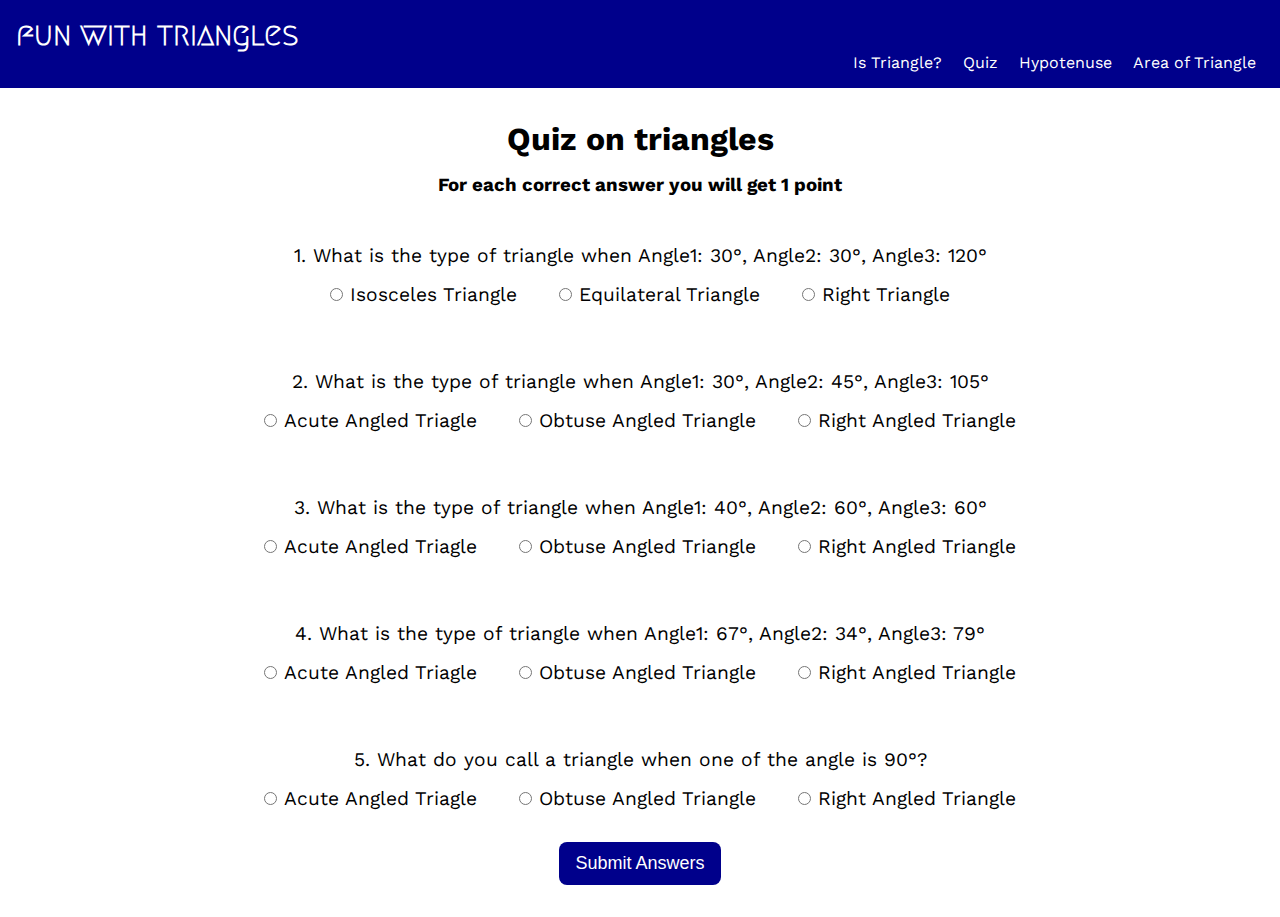
<file: index.html>
<!DOCTYPE html>
<html lang="en">
  <head>
    <meta charset="UTF-8" />
    <meta http-equiv="X-UA-Compatible" content="IE=edge" />
    <meta name="viewport" content="width=device-width, initial-scale=1.0" />
    <title>Quiz on Triangles</title>
    <link
      rel="shortcut icon"
      type="image/x-icon"
      href="https://www.google.com/s2/u/0/favicons?domain=neog.camp"
    />
    <link rel="stylesheet" href="./style.css" />
    <link rel="stylesheet" href="./styles/quiz.css" />
  </head>
  <body>
    <header>
      <h1>fun with triangles</h1>
      <nav>
        <a href="./pages/angles-triangles.html">Is Triangle?</a>
        <a href="index.html">Quiz</a>
        <a href="./pages/calculate-hypo.html">Hypotenuse</a>
        <a href="./pages/calculate-area.html">Area of Triangle</a>
      </nav>
    </header>
    <main class="quiz-main">
      <h1>Quiz on triangles</h1>
      <h3>For each correct answer you will get 1 point</h3>
      <form class="quiz-form">
        <div class="question-container">
            <p>1.  What is the type of triangle when Angle1: 30°, Angle2: 30°, Angle3: 120°</p>
                <label>
                    <input type="radio" name="question1" value="isosceles-triangle" />&nbsp;Isosceles Triangle
                </label>
                &nbsp;&nbsp;&nbsp;&nbsp;
                <label>
                    <input type="radio" name="question1" value="equilateral-triangle" />&nbsp;Equilateral Triangle
                <label>
                   &nbsp;&nbsp;&nbsp;&nbsp;
                <label>
                    <input type="radio" name="question1" value="right-triangle" />&nbsp;Right Triangle
                </label>
           </div>     
        <div class="question-container">
          <p>2.  What is the type of triangle when Angle1: 30°, Angle2: 45°, Angle3: 105°</p>
                <label>
                    <input type="radio" name="question2" value="acute-angled" />&nbsp;Acute Angled Triagle
                </label>
                 &nbsp;&nbsp;&nbsp;&nbsp;
                <label>
                    <input type="radio" name="question2" value="obtuse-angled" />&nbsp;Obtuse Angled Triangle
                <label>
                   &nbsp;&nbsp;&nbsp;&nbsp;
                <label>
                    <input type="radio" name="question2" value="right-angled" />&nbsp;Right Angled Triangle
                </label>
        </div>
        <div class="question-container">
          <p>3.  What is the type of triangle when Angle1: 40°, Angle2: 60°, Angle3: 60°</p>
                <label>
                    <input type="radio" name="question3" value="acute-angled" />&nbsp;Acute Angled Triagle
                </label>
                &nbsp;&nbsp;&nbsp;&nbsp;
                <label>
                    <input type="radio" name="question3" value="obtuse-angled°" />&nbsp;Obtuse Angled Triangle
                <label>
                  &nbsp;&nbsp;&nbsp;&nbsp;
                <label>
                    <input type="radio" name="question3" value="right-angled" />&nbsp;Right Angled Triangle
                </label>
        </div>
        <div class="question-container">
         <p>4.  What is the type of triangle when Angle1: 67°, Angle2: 34°, Angle3: 79°</p>
                <label>
                    <input type="radio" name="question4" value="acute-angled" />&nbsp;Acute Angled Triagle
                </label>
                &nbsp;&nbsp;&nbsp;&nbsp;
                <label>
                    <input type="radio" name="question4" value="obtuse-angled°" />&nbsp;Obtuse Angled Triangle
                <label>
                  &nbsp;&nbsp;&nbsp;&nbsp;
                <label>
                    <input type="radio" name="question4" value="right-angled" />&nbsp;Right Angled Triangle
                </label>
        </div>
        <div class="question-container">
          <p>5.  What do you call a triangle when one of the angle is 90°?</p>
                <label>
                    <input type="radio" name="question5" value="acute-angled" />&nbsp;Acute Angled Triagle
                </label>
                &nbsp;&nbsp;&nbsp;&nbsp;
                <label>
                    <input type="radio" name="question5" value="obtuse-angled°" />&nbsp;Obtuse Angled Triangle
                <label>
                  &nbsp;&nbsp;&nbsp;&nbsp;
                <label>
                    <input type="radio" name="question5" value="right-angled" />&nbsp;Right Angled Triangle
                </label>
        </div>
      </form>
      <button class="btn-check" id="submit-answers-btn">Submit Answers</button>
      <h2 class="output"></h2>
    </main>
    <script src="./scripts/quiz.js"></script>
  </body>
</html>
</file>
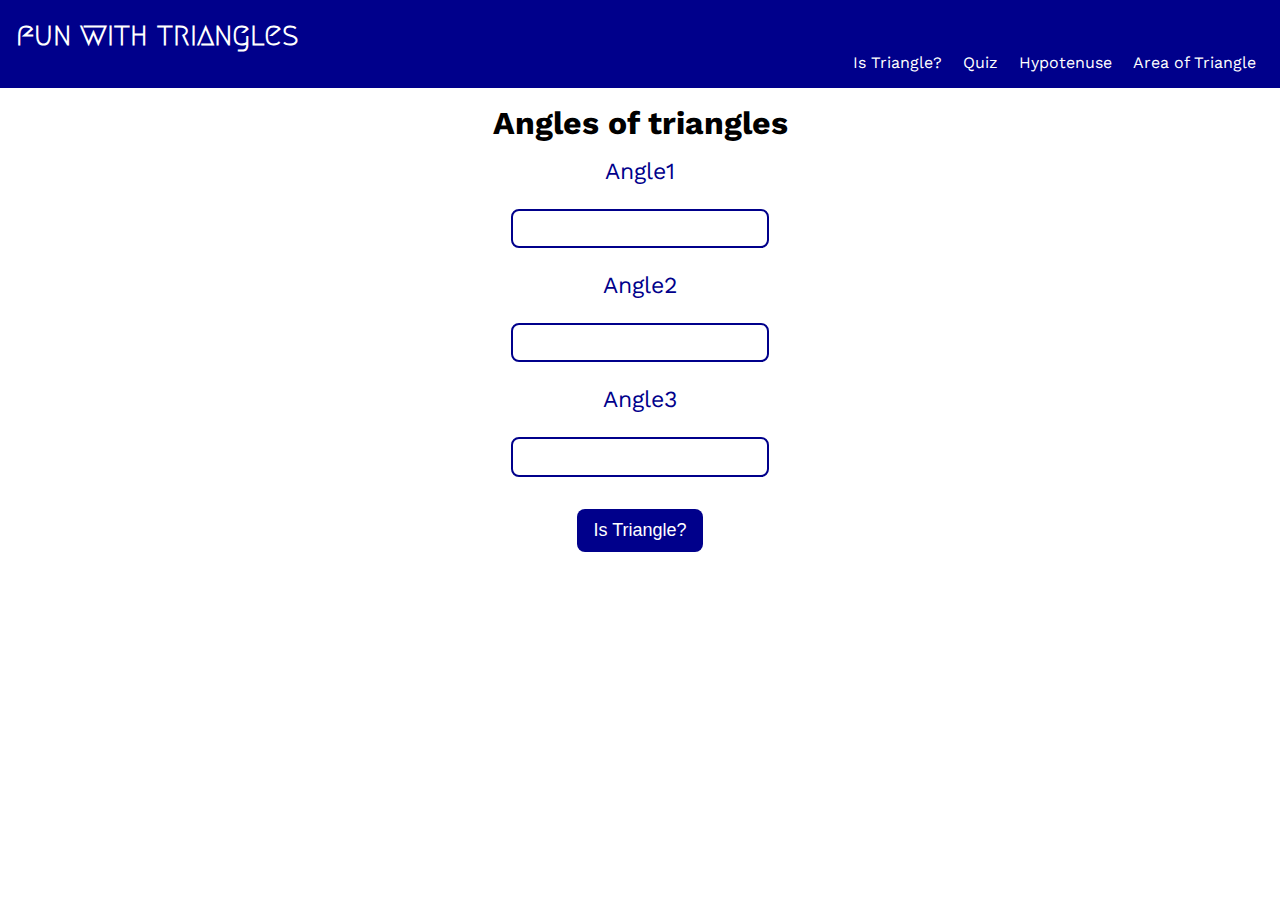
<file: pages/angles-triangles.html>
<!DOCTYPE html>
<html lang="en">
  <head>
    <meta charset="UTF-8" />
    <meta http-equiv="X-UA-Compatible" content="IE=edge" />
    <meta name="viewport" content="width=device-width, initial-scale=1.0" />
    <title>Angles of Triangles</title>
    <link
      rel="shortcut icon"
      type="image/x-icon"
      href="https://www.google.com/s2/u/0/favicons?domain=neog.camp"
    />
    <link rel="stylesheet" href="../style.css" />
  </head>
  <body>
    <header>
      <h1>fun with triangles</h1>
      <nav>
        <a href="../angles-triangles.html">Is Triangle?</a>
        <a href="../index.html">Quiz</a>
        <a href="../pages/calculate-hypo.html">Hypotenuse</a>
        <a href="../pages/calculate-area.html">Area of Triangle</a>
      </nav>
    </header>
    <main class="angles-triangles-main">
      <h1>Angles of triangles</h1>
      <label class="input-label" for="Angle1">
        <p>Angle1</p>
      </label>
      <input type="number" class="input-text angle-input" />
      <label class="input-label" for="Angle2">
        <p>Angle2</p>
      </label>
      <input type="number" class="input-text angle-input" />
      <label class="input-label" for="Angle3">
        <p>Angle3</p>
      </label>
      <input type="number" class="input-text angle-input" />
      <button class="btn-check" id="is-triangle-btn">Is Triangle?</button>
      <h2 class="output"></h2>
      <p id="output" class="output"></p>
    </main>
    <script src="../scripts/angles-triangles.js"></script>
  </body>
</html>
</file>
<file: style.css>
@import url("https://fonts.googleapis.com/css2?family=Megrim&display=swap");
@import url("https://fonts.googleapis.com/css2?family=Work+Sans:ital,wght@0,300;0,400;0,600;0,700;1,400&display=swap");

* {
  padding: 0;
  margin: 0;
  box-sizing: border-box;
}

:root {
  --primary-color: #00008b;
}

body {
  font-family: "Work Sans", sans-serif;
  text-align: center;
}

a {
  text-decoration: none;
}

li {
  list-style: none;
}

/* Header */

header {
  padding: 1rem;
  background-color: var(--primary-color);
  color: #fff;
}

header h1 {
  font-family: "Megrim", cursive;
  text-align: initial;
}

nav {
  text-align: right;
}

nav > a {
  padding: 0 0.5rem;
}

/* Main */

main {
  margin: 0 0 7rem;
}

main h1 {
  margin: 1rem;
}

/*  Input */

.input-label {
  font-size: larger;
  color: var(--primary-color);
  width: 256px;
}

.input-label p {
  font-size: larger;
  margin: 0.5rem;
}

.input-text {
  font-size: 14px;
  outline: #fff;
  padding: 0.6rem 1rem;
  margin: 1rem;
  border: 2px solid var(--primary-color);
  border-radius: 0.5rem;
  width: 100%;
  max-width: 258px;
}

.btn-check {
  background: var(--primary-color);
  border: none;
  color: #fff;
  padding: 0.7rem 1rem;
  border-radius: 0.5rem;
  font-size: large;
  cursor: pointer;
  outline: #fff;
  margin: 1rem auto;
  display: block;
}

.output {
  font-size: x-large;
  margin: 1rem;
}

/* Footer */

footer {
  text-align: center;
  /* position: absolute;
  bottom: 0;
  left: 0;
  right: 0; */
}

footer p {
  font-size: large;
  text-align: center;
}

.footer-list {
  margin: 1rem;
}

a,
img,
li {
  display: inline;
  color: #fff;
}

img {
  width: 40px;
  padding: 1rem 0.2rem;
}
</file>
<file: styles/quiz.css>
.quiz-main {
  margin: 2rem auto;
  width: 90%;
  text-align: center;

}

.question-container {
  width: 85%;
  margin: 1rem auto;
  font-size: larger;
  padding: 1rem 0;
}

.question-container p {
  margin: 1rem 0;
}
</file>
